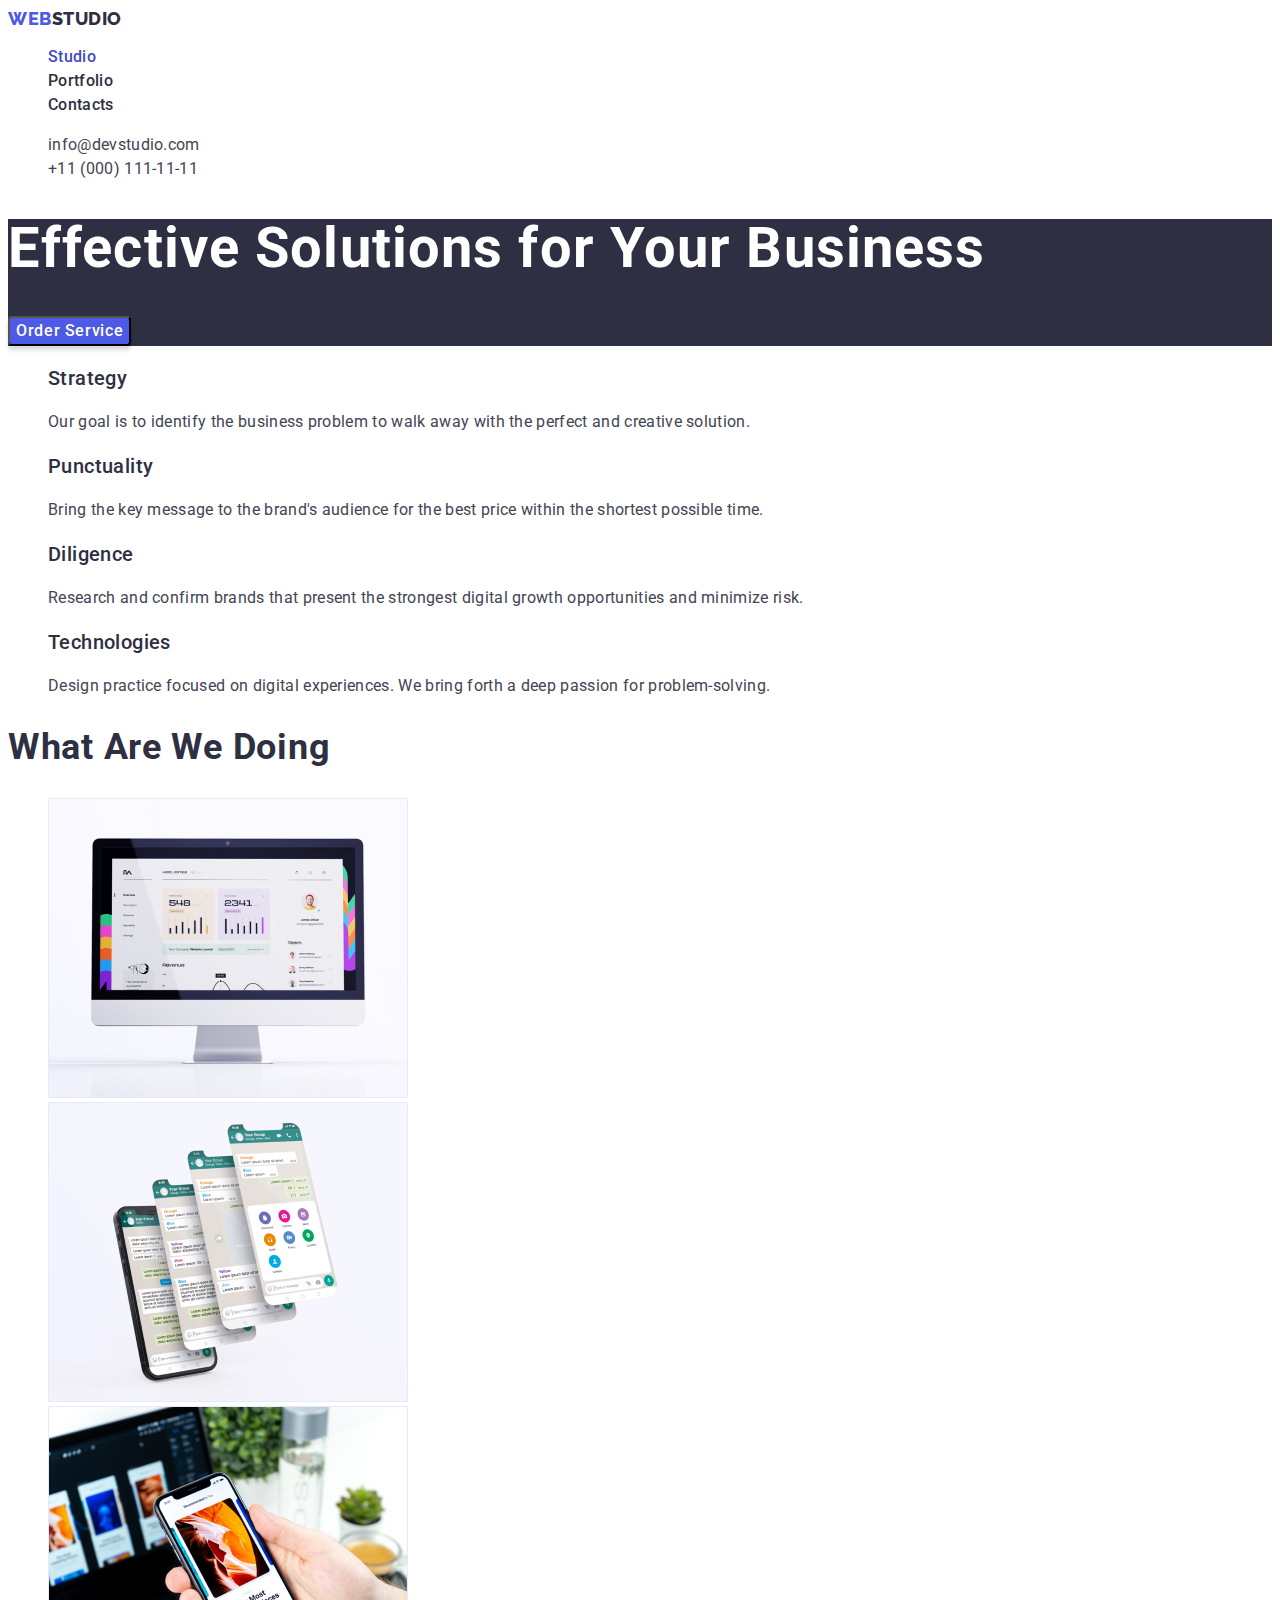
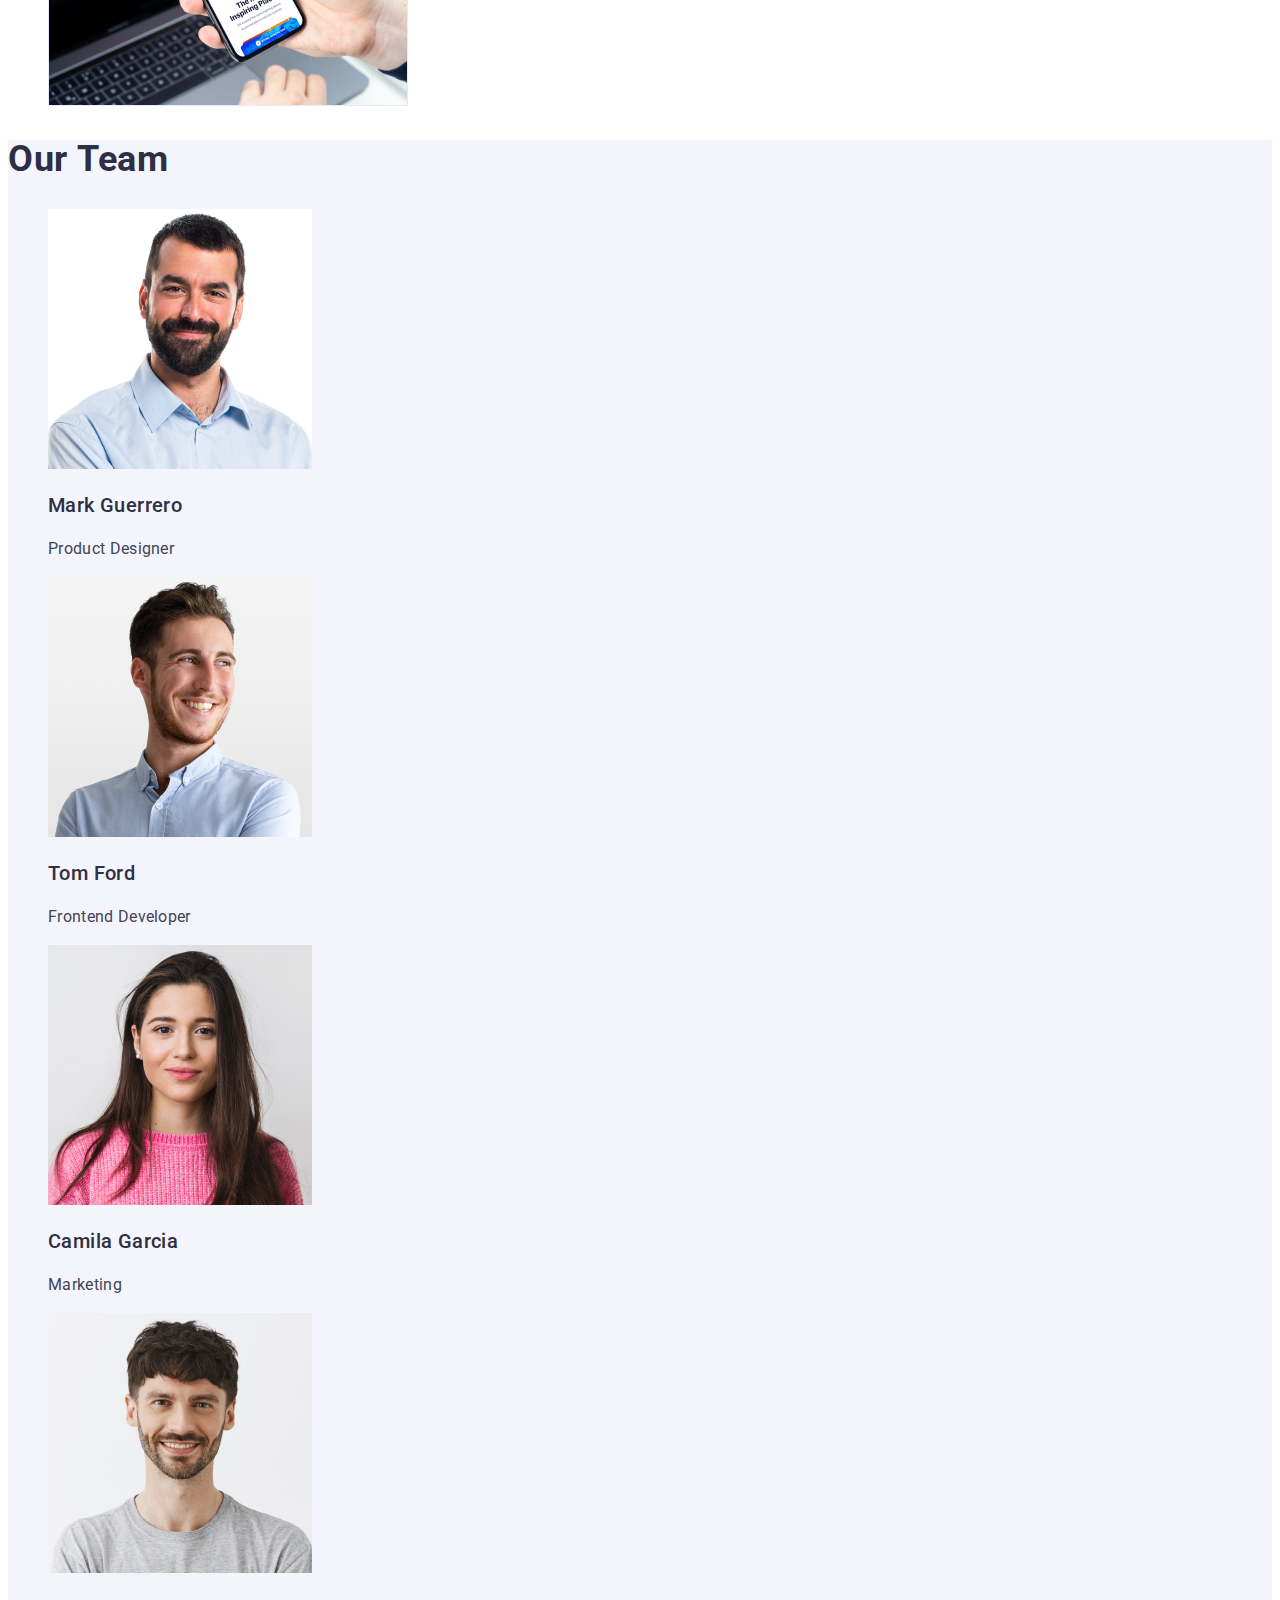
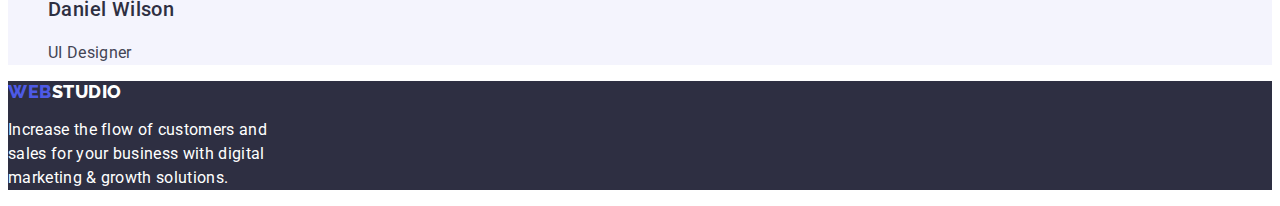
<file: index.html>
<!DOCTYPE html>
<html lang="en">
  <head>
    <meta charset="UTF-8" />
    <meta http-equiv="X-UA-Compatible" content="IE=edge" />
    <meta name="viewport" content="width=device-width, initial-scale=1.0" />
    <title>Document</title>
    <link rel="preconnect" href="https://fonts.googleapis.com" />
    <link rel="preconnect" href="https://fonts.gstatic.com" crossorigin />
    <link
      href="https://fonts.googleapis.com/css2?family=Raleway:wght@800&family=Roboto:wght@400;500;700;900&display=swap"
      rel="stylesheet"
    />
    <link rel="stylesheet" href="./css/styles.css" />
  </head>
  <body>
    <!-- header -->
    <header class="header">
      <nav class="nav">
        <a class="logo-link-header link" href="./index.html"
          ><span class="logo">Web</span><span class="logo-end">Studio</span>
        </a>
        <ul class="list">
          <li class="">
            <a class="link current menu-item" href="./index.html">Studio</a>
          </li>
          <li class="">
            <a class="link menu-item" href="./portfolio.html">Portfolio</a>
          </li>
          <li class=""><a class="link menu-item" href="">Contacts</a></li>
        </ul>
      </nav>

      <address>
        <ul>
          <li class="list">
            <a class="mail link" href="mailto:info@devstudio.com"
              >info@devstudio.com</a
            >
          </li>
          <li class="list">
            <a class="phone link" href="tel:+110001111111"
              >+11 (000) 111-11-11</a
            >
          </li>
        </ul>
      </address>
    </header>
    <!-- hero -->
    <main>
      <section class="hero-box">
        <h1 class="hero">Effective Solutions for Your Business</h1>
        <button type="button" class="button-hero text-btn-hero">
          Order Service
        </button>
      </section>
      <!-- about -->
      <h2 class="visually-hidden">about</h2>
      <section>
        <ul class="list">
          <li>
            <h3 class="title-list">Strategy</h3>
            <p class="subtitle">
              Our goal is to identify the business problem to walk away with the
              perfect and creative solution.
            </p>
          </li>
          <li>
            <h3 class="title-list">Punctuality</h3>
            <p class="subtitle">
              Bring the key message to the brand's audience for the best price
              within the shortest possible time.
            </p>
          </li>
          <li>
            <h3 class="title-list">Diligence</h3>
            <p class="subtitle">
              Research and confirm brands that present the strongest digital
              growth opportunities and minimize risk.
            </p>
          </li>
          <li>
            <h3 class="title-list">Technologies</h3>
            <p class="subtitle">
              Design practice focused on digital experiences. We bring forth a
              deep passion for problem-solving.
            </p>
          </li>
        </ul>
      </section>

      <section class="">
        <h2 class="title-desk">What are we doing</h2>
        <ul>
          <li class="list">
            <img
              class="image-list"
              src="./images/img1.jpg"
              alt="display picture"
              width="360"
            />
          </li>
          <li class="list">
            <img
              class="image-list"
              src="./images/img2.jpg"
              alt="display phone"
              width="360"
            />
          </li>
          <li class="list">
            <img
              class="image-list"
              src="./images/img3.jpg"
              alt="phone"
              width="360"
            />
          </li>
        </ul>
      </section>

      <section class="team-section">
        <h2 class="title-team">Our Team</h2>
        <ul class="list">
          <li>
            <img
              src="./images/imgmarkguerrero.jpg"
              alt="markguerrero"
              width="264"
            />
            <h3 class="title-list">Mark Guerrero</h3>
            <p class="subtitle">Product Designer</p>
          </li>
          <li>
            <img src="./images/imgtomford.jpg" alt="tomford" width="264" />
            <h3 class="title-list">Tom Ford</h3>
            <p class="subtitle">Frontend Developer</p>
          </li>
          <li>
            <img
              src="./images/imgcamilagarcia.jpg"
              alt="camilagarcia"
              width="264"
            />
            <h3 class="title-list">Camila Garcia</h3>
            <p class="subtitle">Marketing</p>
          </li>
          <li>
            <img
              src="./images/imgdanielwilson.jpg"
              alt="danielwilson"
              width="264"
            />
            <h3 class="title-list">Daniel Wilson</h3>
            <p class="subtitle">UI Designer</p>
          </li>
        </ul>
      </section>
    </main>
    <!-- footer -->
    <footer class="footer-background">
      <a class="logo-link-header link" href="./index.html"
        ><span class="logo">Web</span
        ><span class="logo-end-footer">Studio</span>
      </a>
      <p class="footer-subtitle">
        Increase the flow of customers and <br />
        sales for your business with digital <br />
        marketing & growth solutions.
      </p>
    </footer>
  </body>
</html>
</file>
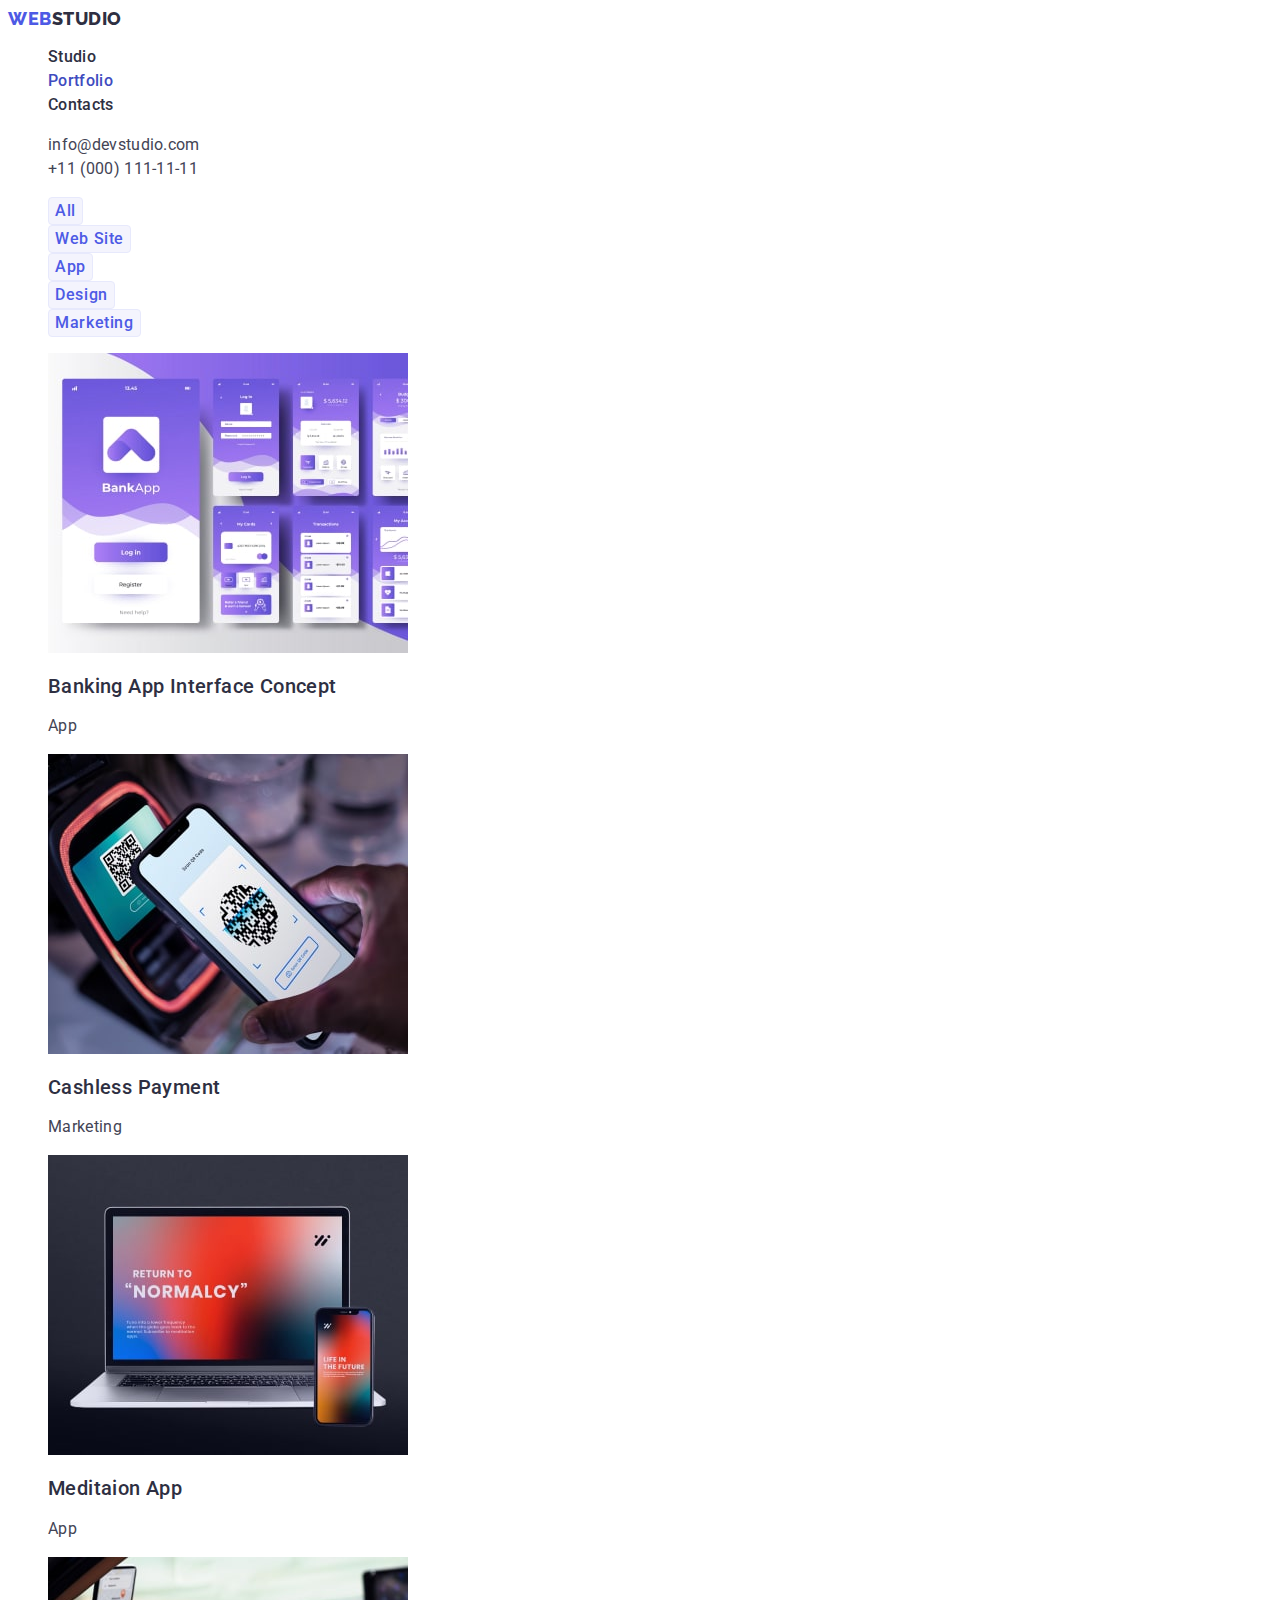
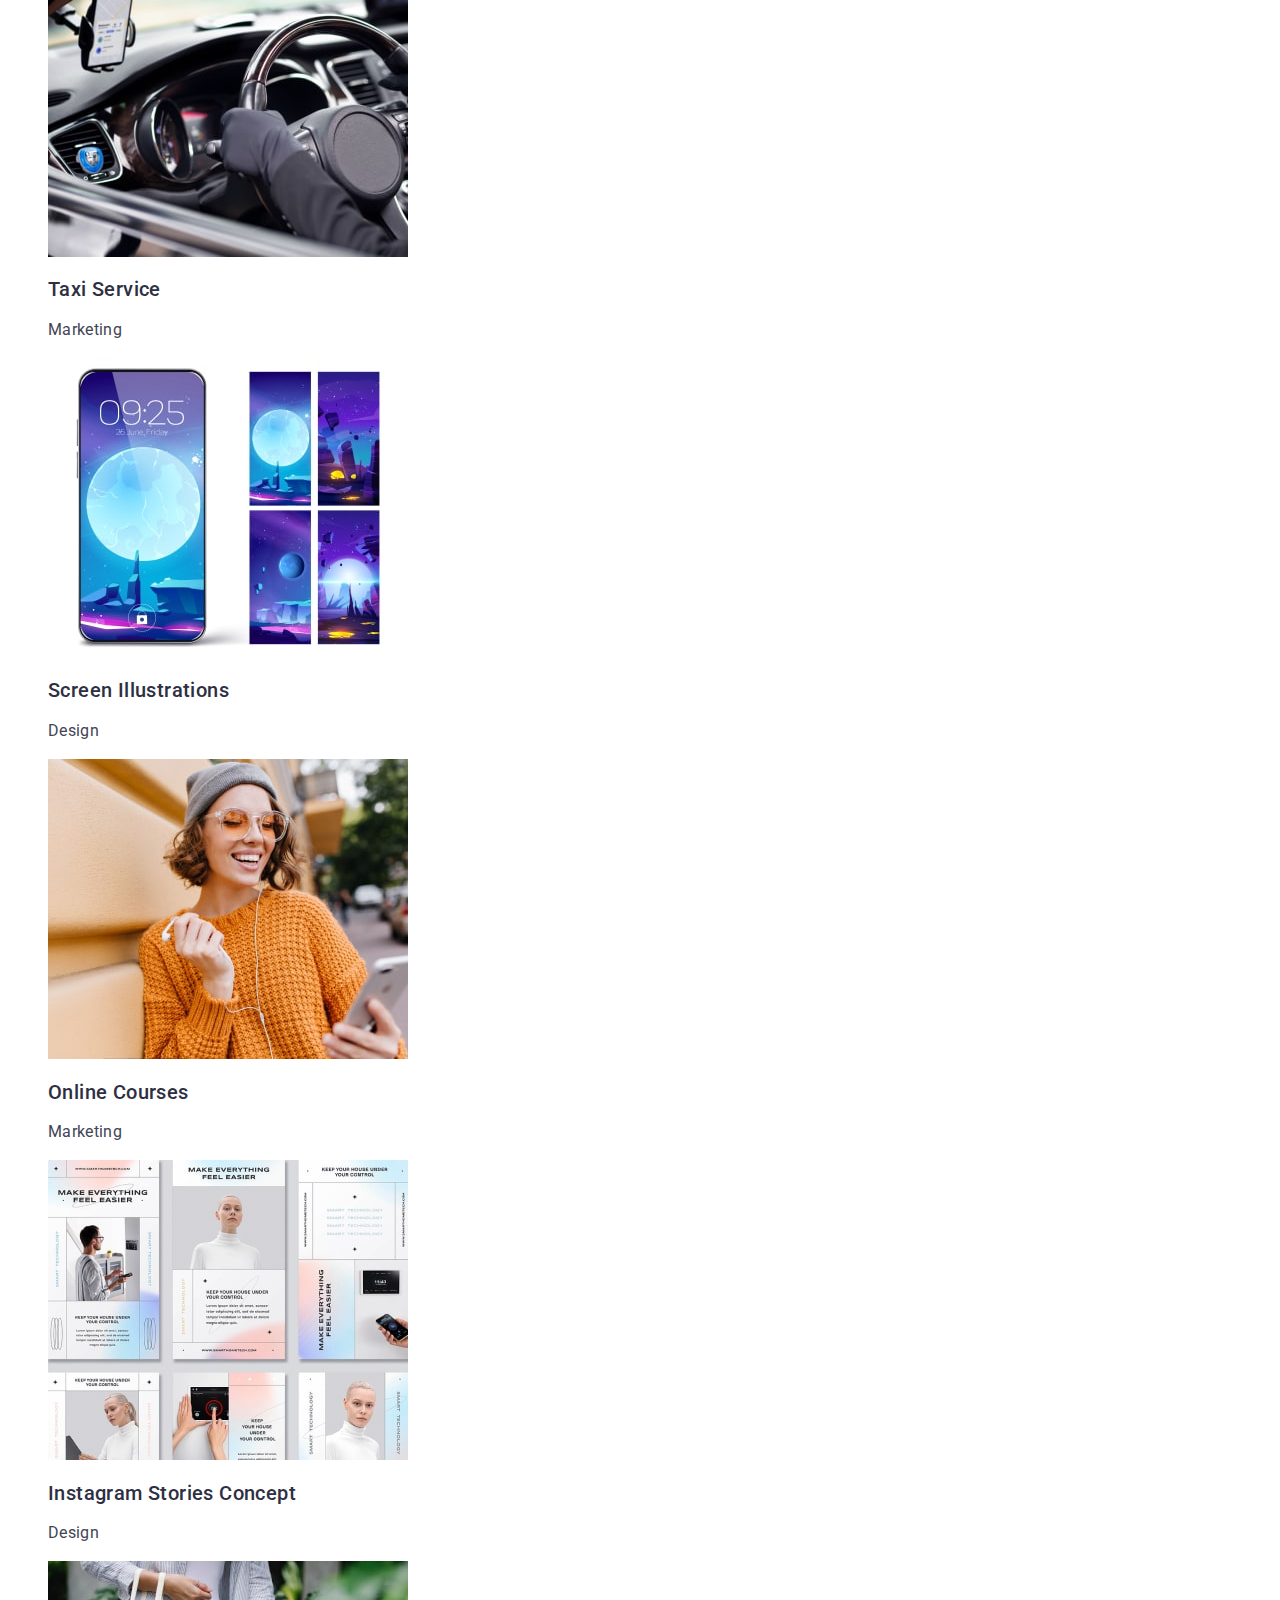
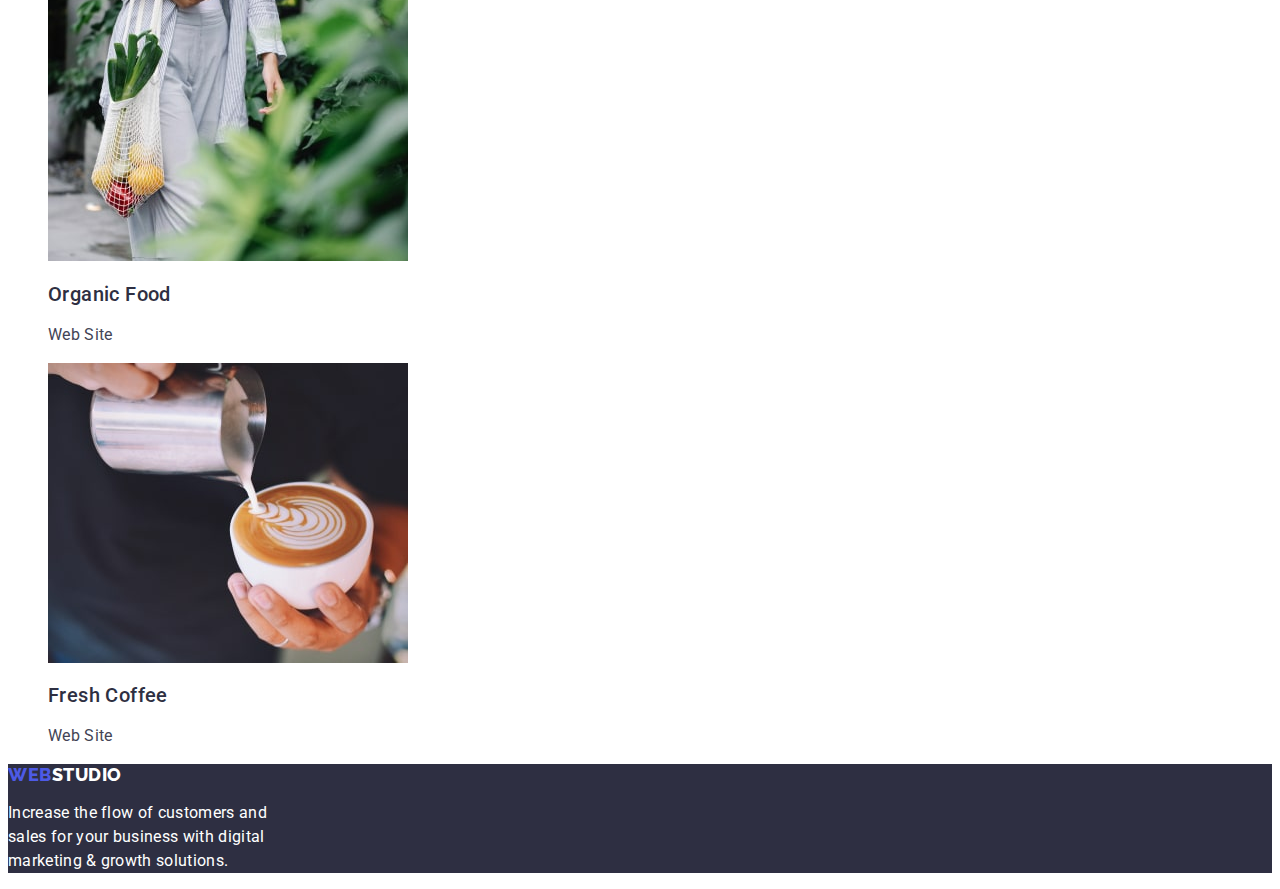
<file: portfolio.html>
<!DOCTYPE html>
<html lang="en">
  <head>
    <meta charset="UTF-8" />
    <meta http-equiv="X-UA-Compatible" content="IE=edge" />
    <meta name="viewport" content="width=device-width, initial-scale=1.0" />
    <title>portfolio</title>
    <link rel="preconnect" href="https://fonts.googleapis.com" />
    <link rel="preconnect" href="https://fonts.gstatic.com" crossorigin />
    <link
      href="https://fonts.googleapis.com/css2?family=Raleway:wght@800&family=Roboto:wght@400;500;700;900&display=swap"
      rel="stylesheet"
    />
    <link rel="stylesheet" href="./css/styles.css" />
  </head>
  <body>
    <!-- header -->
    <header class="header">
      <nav class="nav">
        <a class="logo-link-header link" href="./index.html"
          ><span class="logo">Web</span><span class="logo-end">Studio</span>
        </a>
        <ul class="list">
          <li>
            <a class="link menu-item" href="./index.html">Studio</a>
          </li>
          <li>
            <a class="link menu-item current" href="./portfolio.html"
              >Portfolio</a
            >
          </li>
          <li><a class="link menu-item" href="">Contacts</a></li>
        </ul>
      </nav>

      <address>
        <ul>
          <li class="list">
            <a class="mail link" href="mailto:info@devstudio.com"
              >info@devstudio.com</a
            >
          </li>
          <li class="list">
            <a class="phone link" href="tel:+110001111111"
              >+11 (000) 111-11-11</a
            >
          </li>
        </ul>
      </address>
    </header>
    <main>
      <section class="main-bgcolor">
        <!-- фільтр кнопок -->
        <h1 class="visually-hidden">portfolio</h1>
        <ul class="list">
          <li>
            <button class="btn-filter btn-filtr-text" type="button">All</button>
          </li>
          <li>
            <button class="btn-filter btn-filtr-text" type="button">
              Web Site
            </button>
          </li>
          <li>
            <button class="btn-filter btn-filtr-text" type="button">App</button>
          </li>
          <li>
            <button class="btn-filter btn-filtr-text" type="button">
              Design
            </button>
          </li>
          <li>
            <button class="btn-filter btn-filtr-text" type="button">
              Marketing
            </button>
          </li>
        </ul>
        <!-- портфоліо -->
        <ul class="list">
          <li>
            <a class="link" href=""
              ><img
                src="./images/bankingapp.jpg"
                alt="bankingapp"
                width="360"
              />
              <h2 class="title-list">Banking App Interface Concept</h2>
              <p class="subtitle">App</p>
            </a>
          </li>
          <li>
            <a class="link" href="">
              <img
                src="./images/cashlesspayment.jpg"
                alt="cashlesspayment"
                width="360"
              />
              <h2 class="title-list">Cashless Payment</h2>
              <p class="subtitle">Marketing</p>
            </a>
          </li>
          <li>
            <a class="link" href="">
              <img
                src="./images/meditaionapp.jpg"
                alt="meditaionapp"
                width="360"
              />
              <h2 class="title-list">Meditaion App</h2>
              <p class="subtitle">App</p>
            </a>
          </li>
          <li>
            <a class="link" href="">
              <img
                src="./images/taxiservice.jpg"
                alt="taxiservice"
                width="360"
              />
              <h2 class="title-list">Taxi Service</h2>
              <p class="subtitle">Marketing</p>
            </a>
          </li>
          <li>
            <a class="link" href="">
              <img
                src="./images/screenillustrations.jpg"
                alt="screenillustrations"
                width="360"
              />
              <h2 class="title-list">Screen Illustrations</h2>
              <p class="subtitle">Design</p>
            </a>
          </li>
          <li>
            <a class="link" href="">
              <img
                src="./images/onlinecourses.jpg"
                alt="onlinecourses"
                width="360"
              />
              <h2 class="title-list">Online Courses</h2>
              <p class="subtitle">Marketing</p>
            </a>
          </li>
          <li>
            <a class="link" href="">
              <img
                src="./images/instagramstoriesconcept.jpg"
                alt="instagramstoriesconcept"
                width="360"
              />
              <h2 class="title-list">Instagram Stories Concept</h2>
              <p class="subtitle">Design</p>
            </a>
          </li>
          <li>
            <a class="link" href="">
              <img
                src="./images/organicfood.jpg"
                alt="organicfood"
                width="360"
              />
              <h2 class="title-list">Organic Food</h2>
              <p class="subtitle">Web Site</p>
            </a>
          </li>
          <li>
            <a class="link" href="">
              <img
                src="./images/freshcoffee.jpg"
                alt="freshcoffee"
                width="360"
              />
              <h2 class="title-list">Fresh Coffee</h2>
              <p class="subtitle">Web Site</p>
            </a>
          </li>
        </ul>
      </section>
    </main>
    <!-- футер -->
    <footer class="footer-background">
      <a class="logo-link-header link" href="./index.html"
        ><span class="logo">Web</span
        ><span class="logo-end-footer">Studio</span>
      </a>
      <p class="footer-subtitle">
        Increase the flow of customers and <br />
        sales for your business with digital <br />
        marketing & growth solutions.
      </p>
    </footer>
  </body>
</html>
</file>
<file: css/styles.css>
/* приховані заголовки */
.visually-hidden {
  position: absolute;
  width: 1px;
  height: 1px;
  margin: -1px;
  border: 0;
  padding: 0;

  white-space: nowrap;
  clip-path: inset(100%);
  clip: rect(0 0 0 0);
  overflow: hidden;
}
:root {
  --basic-color: #2e2f42;
  --second-color: #434455;
  --alt-color: #ffffff;
  --active-color: #404bbf;
}
body {
  font-family: "Roboto", sans-serif;
  color: #ffffff;
}
.link {
  text-decoration: none;
}
.list {
  list-style: none;
}

.menu-item {
  font-family: "Roboto", sans-serif;
  font-weight: 500;
  font-size: 16px;
  line-height: 1.5;
  letter-spacing: 0.02em;
  color: var(--basic-color);
}
.menu-item:hover,
.menu-item:focus,
.menu-item.current {
  color: var(--active-color);
}

.phone {
  font-family: "Roboto", sans-serif;
  font-style: normal;
  font-size: 16px;
  line-height: 1.5;
  letter-spacing: 0.02em;
  color: var(--second-color);
}
.mail {
  font-family: "Roboto", sans-serif;
  font-style: normal;
  font-size: 16px;
  line-height: 1.5;
  letter-spacing: 0.02em;
  color: var(--second-color);
}
.mail:hover,
.mail:focus {
  color: #404bbf;
}
.phone:hover,
.phone:focus {
  color: #404bbf;
}
/* hero */
.hero-box {
  background-color: var(--basic-color);
}
.hero {
  font-family: "Roboto", sans-serif;
  font-size: 56px;
  line-height: 1.07;
  letter-spacing: 0.02em;
  color: var(--alt-color);
}
.button-hero {
  background: #4d5ae5;
  box-shadow: 0px 4px 4px rgba(0, 0, 0, 0.15);
  border-radius: 4px;
}
.text-btn-hero {
  font-family: inherit;
  font-weight: 500;
  font-size: 16px;
  line-height: 24px;
  letter-spacing: 0.04em;
  cursor: pointer;
  color: #ffffff;
}
.button-hero:hover,
.button-hero:focus {
  background: #404bbf;
}
.btn-filter {
  background: #f4f4fd;
  border: 1px solid #e7e9fc;
  border-radius: 4px;
}
.btn-filtr-text {
  font-family: inherit;
  font-weight: 500;
  font-size: 16px;
  line-height: 1.5;
  letter-spacing: 0.04em;
  cursor: pointer;
  color: #4d5ae5;
}
.btn-filter:hover,
.btn-filter:focus {
  color: #ffffff;
  background: #404bbf;
}
.title-desk {
  font-family: "Roboto";
  font-size: 36px;
  line-height: 1.11;
  letter-spacing: 0.02em;
  text-transform: capitalize;
  color: #2e2f42;
}
.title-team {
  font-family: "Roboto";
  font-size: 36px;
  line-height: 1.11;
  letter-spacing: 0.02em;
  text-transform: capitalize;
  color: #2e2f42;
}
.title-list {
  font-family: "Roboto", sans-serif;
  font-weight: 500;
  font-size: 20px;
  line-height: 1.2;
  letter-spacing: 0.02em;
  color: var(--basic-color);
}
.subtitle {
  font-family: "Roboto", sans-serif;
  font-size: 16px;
  line-height: 1.5;
  letter-spacing: 0.02em;
  color: var(--second-color);
}

.team-section {
  background: #f4f4fd;
}
.main-bgcolor {
  background: #ffffff;
}
.footer-background {
  background: #2e2f42;
}
.footer-subtitle {
  font-family: "Roboto", sans-serif;
  font-size: 16px;
  line-height: 1.5;
  letter-spacing: 0.02em;
  color: var(--alt-color);
}

/* логотип */
.logo {
  font-family: "Raleway", sans-serif;
  font-weight: 800;
  font-size: 18px;
  line-height: 1.17;
  letter-spacing: 0.03em;
  text-transform: uppercase;
  color: #4d5ae5;
}
.logo-end {
  font-family: "Raleway", sans-serif;
  font-weight: 800;
  font-size: 18px;
  line-height: 1.17;
  text-decoration: none;
  letter-spacing: 0.03em;
  text-transform: uppercase;
  color: #2e2f42;
}
.logo-end-footer {
  font-family: "Raleway", sans-serif;
  font-weight: 800;
  font-size: 18px;
  line-height: 1.17;
  letter-spacing: 0.03em;
  text-transform: uppercase;
  color: #ffffff;
}
</file>
